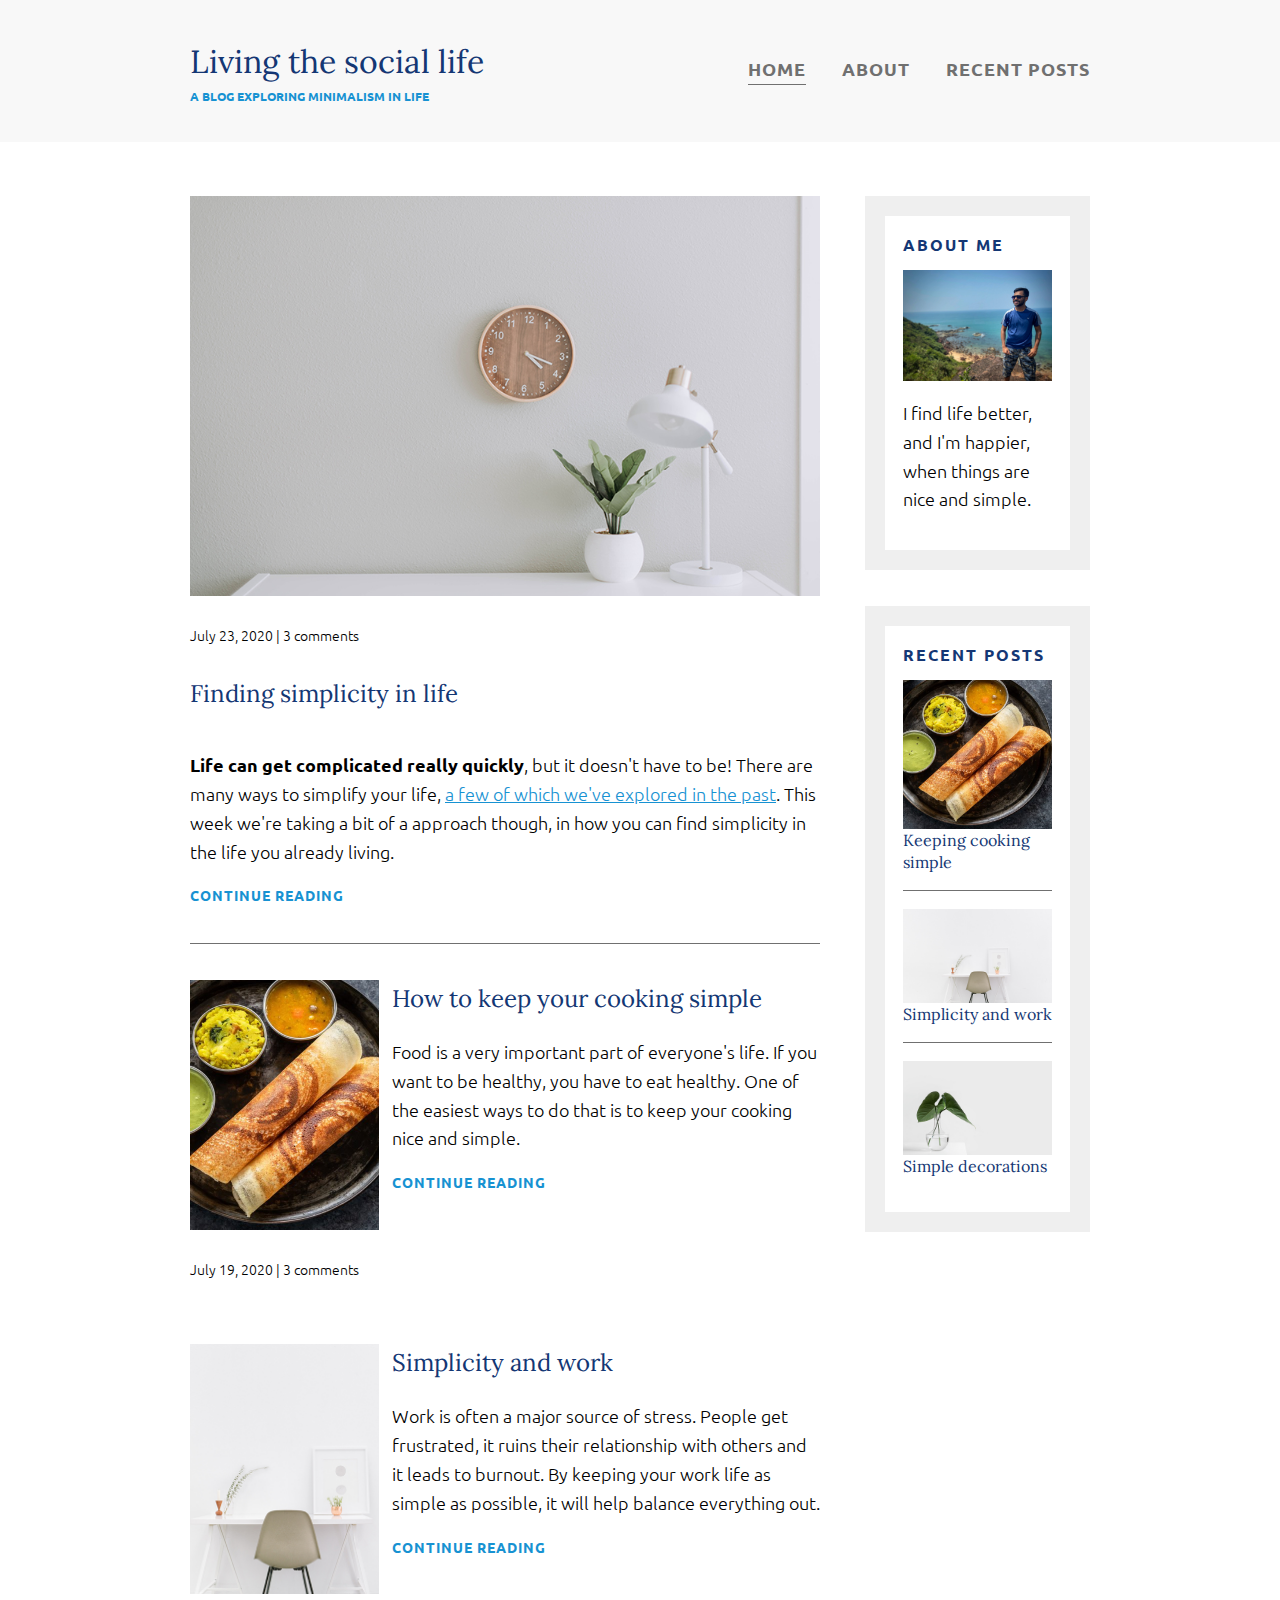
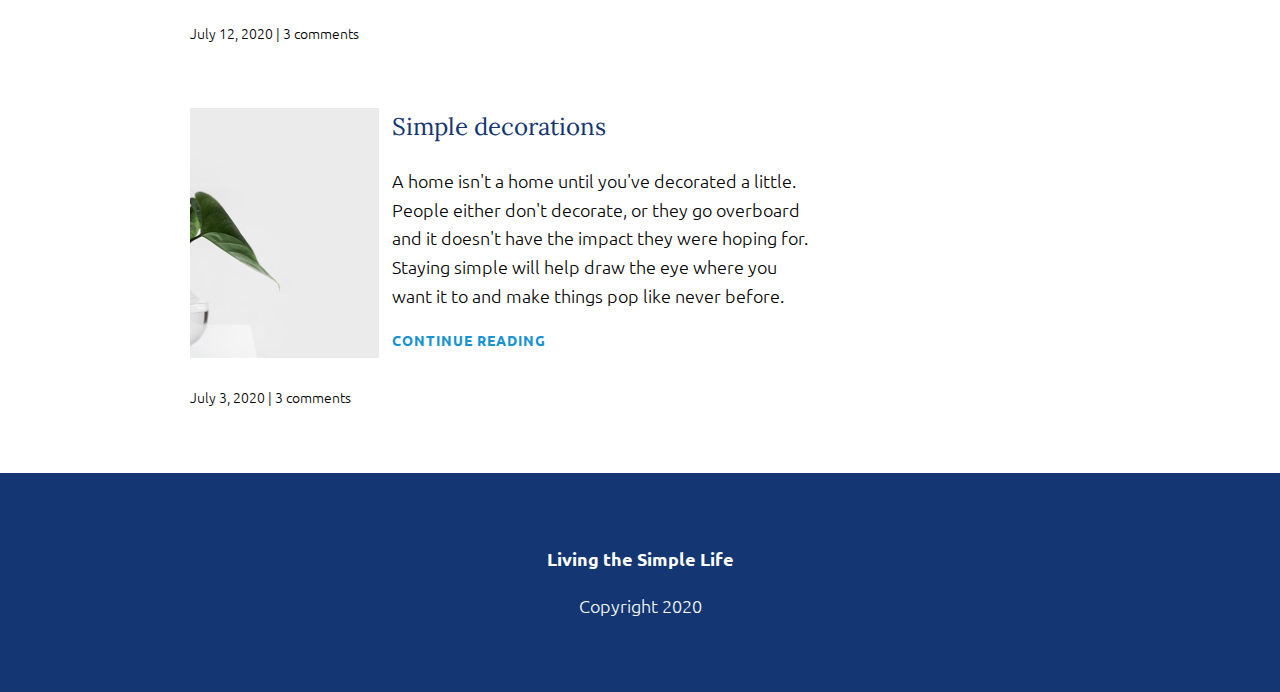
<file: index.html>
<html>
    <head><link rel="stylesheet" href="normalize.css">
        <link href="https://fonts.googleapis.com/css?family=Lora|Ubuntu:300,400,700&display=swap" rel="stylesheet">
        <link rel="stylesheet" href=" style.css">
    </head>

    <body>
        <header>
            <div class="container container-flex">
                <div class="site-title">
                    <h1> Living the social life </h1>
                    <p class="subtitle"> A blog exploring minimalism in life </p>
                </div>

                <nav>
                    <ul>
                        <li><a href="index.html" class="current-page"> Home </a></li>
                        <li><a href="about-me.html"> About </a></li>
                        <li><a href="recent-posts.html"> Recent posts </a></li>
                    </ul>
                </nav>
            </div>    
        </header>

        <div class="container container-flex">
            <main role="main"> 
                <article class="article-featured">
                    <h2 class="article-title">Finding simplicity in life</h2>
                    <img src="img/life.jpg" alt="simple white desk on a white wall with a plant on the far right side" class="article-image">
                    <p class="article-info">July 23, 2020 | 3 comments</p>
                    <p class="article-body"><strong>Life can get complicated really quickly</strong>, but it doesn't have to be! There are many ways to simplify your life, <a href="#">a few of which we've explored in the past</a>. This week we're taking a bit of a approach though, in how you can find simplicity in the life you already living.</p>
                    <a href="#" class="article-read-more">Continue reading</a>
                </article>

                <article class="article-recent">
                    <div class="article-recent-main">
                        <h2 class="article-title">How to keep your cooking simple </h2>
                        <p class="article-body">Food is a very important part of everyone's life. If you want to be healthy, you have to eat healthy. One of the easiest ways to do that is to keep your cooking nice and simple.</p>
                        <a href="#" class="article-read-more">CONTINUE READING</a>
                    </div>
                    <div class="article-recent-secondary">
                        <img src="img/food.jpg" alt="two dumplings on a wood plate with chopsticks" class="article-image">
                        <p class="article-info">July 19, 2020 | 3 comments</p>
                    </div>
                </article>
                
                <article class="article-recent">
                    <div class="article-recent-main">
                        <h2 class="article-title">Simplicity and work </h2>
                        <p class="article-body">Work is often a major source of stress. People get frustrated, it ruins their relationship with others and it leads to burnout. By keeping your work life as simple as possible, it will help balance everything out.</p>
                        <a href="#" class="article-read-more">CONTINUE READING</a>
                    </div>
                    <div class="article-recent-secondary">
                        <img src="img/work.jpg" alt="a chair white chair at a white desk on a white wall" class="article-image">
                        <p class="article-info">July 12, 2020 | 3 comments</p>
                    </div>
                </article>
                
                <article class="article-recent">
                    <div class="article-recent-main">
                        <h2 class="article-title">Simple decorations</h2>
                        <p class="article-body">A home isn't a home until you've decorated a little. People either don't decorate, or they go overboard and it doesn't have the impact they were hoping for. Staying simple will help draw the eye where you want it to and make things pop like never before.</p>
                        <a href="#" class="article-read-more">CONTINUE READING</a>
                    </div>
                    <div class="article-recent-secondary">
                        <img src="img/deco.jpg" alt="a green plant in a clear, round vase with water in it" class="article-image">
                        <p class="article-info">July 3, 2020 | 3 comments</p>
                    </div>
                </article>


            </main>


            <aside class="sidebar">
                <div class="sidebar-widget">
                    <h2 class="widget-title">ABOUT ME</h2>
                    <img src="img/about-me.jpg" alt="john doe" class="widget-image">
                    <p class="widget-body">I find life better, and I'm happier, when things are nice and simple.</p>
                </div>

                <div class="sidebar-widget">
                    <h2 class="widget-title">RECENT POSTS</h2>
                    <div class="widget-recent-post">
                        <h3 class="widget-recent-post-title">Keeping cooking simple</h3>
                        <img src="img/food.jpg" alt="two dumplings on a wood plate with chopsticks" class="widget-image">
                    </div>
                    <div class="widget-recent-post">
                        <h3 class="widget-recent-post-title">Simplicity and work</h3>
                        <img src="img/work.jpg" alt="a chair white chair at a white desk on a white wall" class="widget-image">
                    </div>
                    <div class="widget-recent-post">
                        <h3 class="widget-recent-post-title">Simple decorations</h3>
                        <img src="img/deco.jpg" alt="a green plant in a clear, round vase with water in it" class="widget-image">
                    </div>
                </div>

            </aside>
        </div>



        <footer>
            <p><strong>Living the Simple Life</strong></p>
            <p>Copyright 2020</p>
        </footer>


    </body>
</html>
</file>
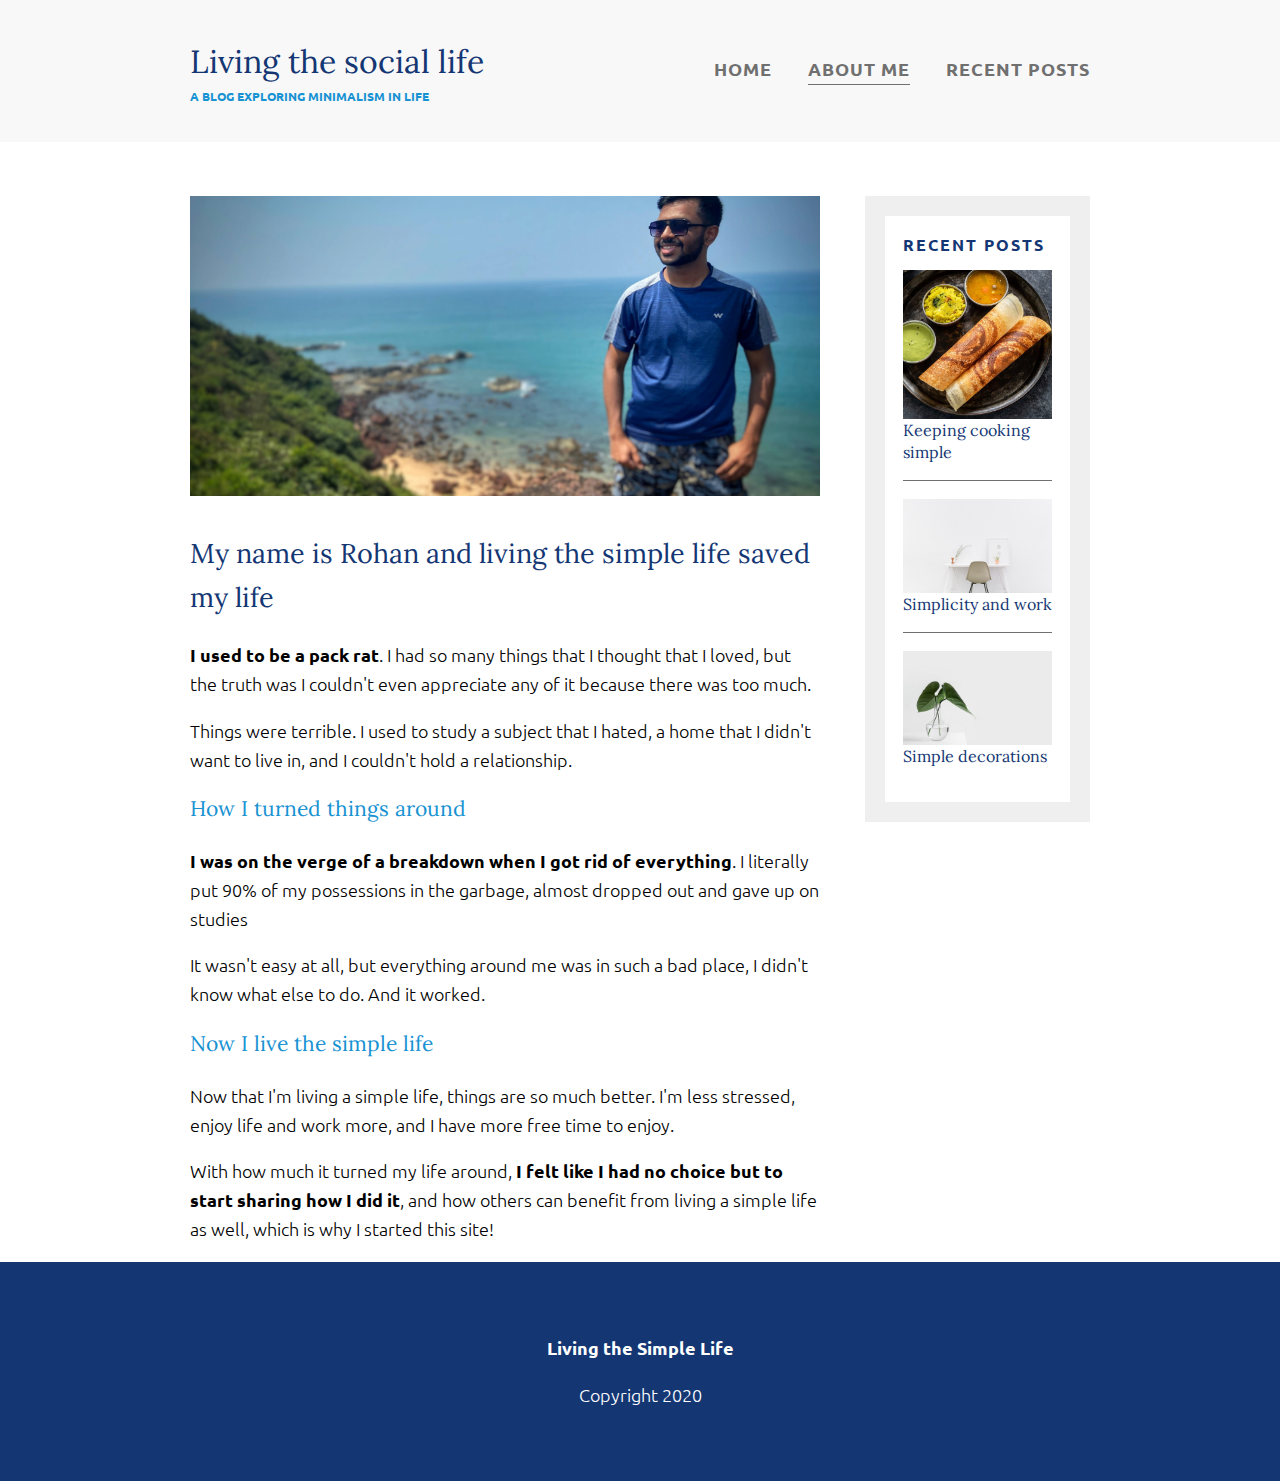
<file: about-me.html>
<html>
    <head><link rel="stylesheet" href="normalize.css">
        <link href="https://fonts.googleapis.com/css?family=Lora|Ubuntu:300,400,700&display=swap" rel="stylesheet">
        <link rel="stylesheet" href="style.css">
    </head>
    <body> 
        <header>
            <div class="container container-flex">
                <div class="site-title">
                    <h1>Living the social life</h1>
                    <p class="subtitle">A blog exploring minimalism in life</p>
                </div>
                <nav>
                    <ul>
                        <li><a href="index.html">Home</a></li>
                        <li><a class="current-page" href="about-me.html">About me</a></li>
                        <li><a href="recent-posts.html">Recent posts</a></li>
                    </ul>
                </nav>
            </div> <!-- / .container -->
        </header>
        
        <div class="container container-flex">
            <main role="main">
                <img src="img/about-me.jpg" class="image-full">
                <h2>My name is Rohan and living the simple life saved my life</h2>

                <p><strong>I used to be a pack rat</strong>. I had so many things that I thought that I loved, but the truth was I couldn't even appreciate any of it because there was too much.</p>
                <p>Things were terrible. I used to study a subject that I hated, a home that I didn't want to live in, and I couldn't hold a relationship.</p>

                <h3>How I turned things around</h3>
                <p><strong>I was on the verge of a breakdown when I got rid of everything</strong>. I literally put 90% of my possessions in the garbage, almost dropped out and gave up on studies</p>
                <p>It wasn't easy at all, but everything around me was in such a bad place, I didn't know what else to do. And it worked.</p>

                <h3>Now I live the simple life</h3>
                <p>Now that I'm living a simple life, things are so much better. I'm less stressed, enjoy life and work more, and I have more free time to enjoy.</p>
                <p>With how much it turned my life around, <strong>I felt like I had no choice but to start sharing how I did it</strong>, and how others can benefit from living a simple life as well, which is why I started this site!</p>
            </main>
            
            <aside class="sidebar">
                            
                <div class="sidebar-widget">
                    <h2 class="widget-title">RECENT POSTS</h2>
                    <div class="widget-recent-post">
                        <h3 class="widget-recent-post-title">Keeping cooking simple</h3>
                        <img src="img/food.jpg" alt="two dumplings on a wood plate with chopsticks" class="widget-image">
                    </div>
                    <div class="widget-recent-post">
                        <h3 class="widget-recent-post-title">Simplicity and work</h3>
                        <img src="img/work.jpg" alt="a chair white chair at a white desk on a white wall" class="widget-image">
                    </div>
                    <div class="widget-recent-post">
                        <h3 class="widget-recent-post-title">Simple decorations</h3>
                        <img src="img/deco.jpg" alt="a green plant in a clear, round vase with water in it" class="widget-image">
                    </div>
                </div>
                
            </aside>
            
        </div>
        
        
        <footer>
            <p><strong>Living the Simple Life</strong></p>
            <p>Copyright 2020</p>
        </footer>

        
        
    </body>
</html>
</file>
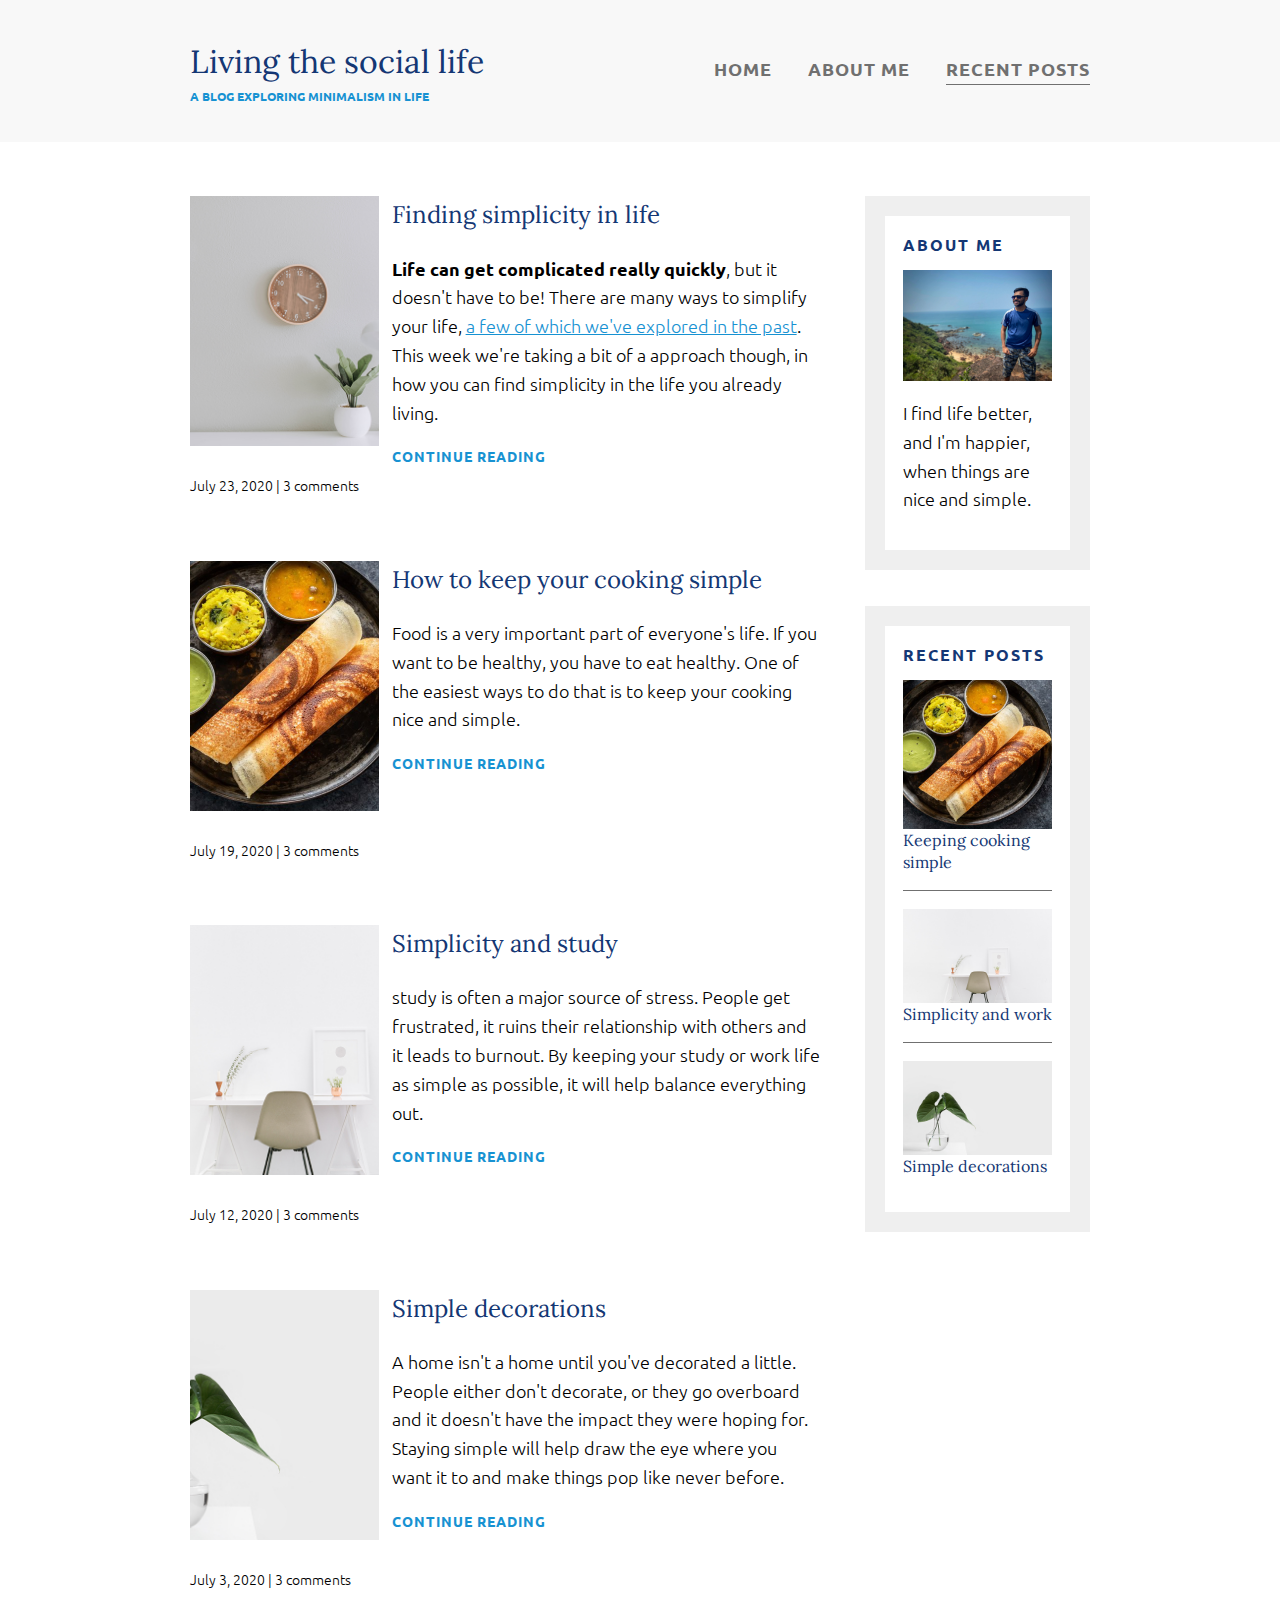
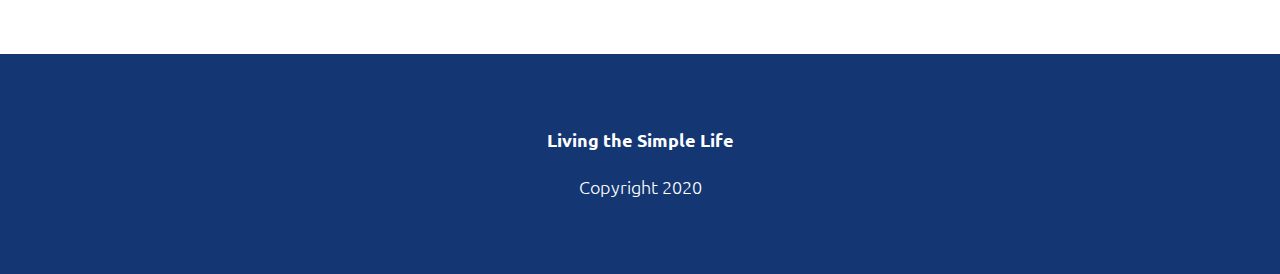
<file: recent-posts.html>
<html>
    <head><link rel="stylesheet" href="normalize.css">
        <link href="https://fonts.googleapis.com/css?family=Lora|Ubuntu:300,400,700&display=swap" rel="stylesheet">
        <link rel="stylesheet" href="style.css">
    </head>
    <body> 
        <header>
            <div class="container container-flex">
                <div class="site-title">
                    <h1>Living the social life</h1>
                    <p class="subtitle">A blog exploring minimalism in life</p>
                </div>
                <nav>
                    <ul>
                        <li><a href="index.html">Home</a></li>
                        <li><a href="about-me.html">About me</a></li>
                        <li><a class="current-page" href="recent-posts.html">Recent posts</a></li>
                    </ul>
                </nav>
            </div> <!-- / .container -->
        </header>
        
        <div class="container container-flex">
            <main role="main">
                
                <article class="article-recent">
                    <div class="article-recent-main">
                        <h2 class="article-title">Finding simplicity in life</h2>
                        <p class="article-body"><strong>Life can get complicated really quickly</strong>, but it doesn't have to be! There are many ways to simplify your life, <a href="#">a few of which we've explored in the past</a>. This week we're taking a bit of a approach though, in how you can find simplicity in the life you already living.</p>
                        <a href="#" class="article-read-more">CONTINUE READING</a>
                    </div>
                    <div class="article-recent-secondary">
                        <img src="img/life.jpg" alt="simple white desk on a white wall with a plant on the far right side" class="article-image">
                        <p class="article-info">July 23, 2020 | 3 comments</p>
                    </div>
                </article>
                
                <article class="article-recent">
                    <div class="article-recent-main">
                        <h2 class="article-title">How to keep your cooking simple </h2>
                        <p class="article-body">Food is a very important part of everyone's life. If you want to be healthy, you have to eat healthy. One of the easiest ways to do that is to keep your cooking nice and simple.</p>
                        <a href="#" class="article-read-more">CONTINUE READING</a>
                    </div>
                    <div class="article-recent-secondary">
                        <img src="img/food.jpg" alt="two dumplings on a wood plate with chopsticks" class="article-image">
                        <p class="article-info">July 19, 2020 | 3 comments</p>
                    </div>
                </article>
                
                <article class="article-recent">
                    <div class="article-recent-main">
                        <h2 class="article-title">Simplicity and study </h2>
                        <p class="article-body">study is often a major source of stress. People get frustrated, it ruins their relationship with others and it leads to burnout. By keeping your study or work life as simple as possible, it will help balance everything out.</p>
                        <a href="#" class="article-read-more">CONTINUE READING</a>
                    </div>
                    <div class="article-recent-secondary">
                        <img src="img/work.jpg" alt="a chair white chair at a white desk on a white wall" class="article-image">
                        <p class="article-info">July 12, 2020 | 3 comments</p>
                    </div>
                </article>
                
                <article class="article-recent">
                    <div class="article-recent-main">
                        <h2 class="article-title">Simple decorations</h2>
                        <p class="article-body">A home isn't a home until you've decorated a little. People either don't decorate, or they go overboard and it doesn't have the impact they were hoping for. Staying simple will help draw the eye where you want it to and make things pop like never before.</p>
                        <a href="#" class="article-read-more">CONTINUE READING</a>
                    </div>
                    <div class="article-recent-secondary">
                        <img src="img/deco.jpg" alt="a green plant in a clear, round vase with water in it" class="article-image">
                        <p class="article-info">July 3, 2020 | 3 comments</p>
                    </div>
                </article>
            </main>
            
            <aside class="sidebar">
                
                <div class="sidebar-widget">
                    <h2 class="widget-title">ABOUT ME</h2>
                    <img src="img/about-me.jpg" alt="john doe" class="widget-image">
                    <p class="widget-body">I find life better, and I'm happier, when things are nice and simple.</p>
                </div>
                
                <div class="sidebar-widget">
                    <h2 class="widget-title">RECENT POSTS</h2>
                    <div class="widget-recent-post">
                        <h3 class="widget-recent-post-title">Keeping cooking simple</h3>
                        <img src="img/food.jpg" alt="two dumplings on a wood plate with chopsticks" class="widget-image">
                    </div>
                    <div class="widget-recent-post">
                        <h3 class="widget-recent-post-title">Simplicity and work</h3>
                        <img src="img/work.jpg" alt="a chair white chair at a white desk on a white wall" class="widget-image">
                    </div>
                    <div class="widget-recent-post">
                        <h3 class="widget-recent-post-title">Simple decorations</h3>
                        <img src="img/deco.jpg" alt="a green plant in a clear, round vase with water in it" class="widget-image">
                    </div>
                </div>
                
            </aside>
            
        </div>
        
        
        <footer>
            <p><strong>Living the Simple Life</strong></p>
            <p>Copyright 2020</p>
        </footer>

        
        
    </body>
</html>
</file>
<file: style.css>
/*  Fonts
-----
font-family: 'Lora', serif;
font-family: 'Ubuntu', sans-serif;
*/

body {
    margin: 0;
    font-family: 'Ubuntu', sans-serif;
    font-size: 1.125rem;
    font-weight: 300;
    line-height: 1.6;
}

img {
    max-width: 100%;
    display: block;
}

.image-full {
    max-height: 300px;
    width: 100%;
    object-fit: cover;
    margin-bottom: 2em;
}

/* =================
Typography
================= */

h1, 
h2,
h3 {
    font-family: 'Lora', serif;
    font-weight: 400;
    color: #143774;
    margin-top: 0;
}

h1 {
    font-size: 2rem;
    margin: 0;
}

h3 {
    color: #1792d2;
}

a {
    color: #1792d2;
}

a:hover,
a:focus {
    color: #143774;
}

strong {
    font-weight: 700;
}

/* h1 subtitle */
.subtitle {
    font-weight: 700;
    color: #1792d2;
    font-size: .75rem;
    margin: 0;
    text-transform: uppercase;
}

.article-title {
    font-size: 1.5rem;
}

.article-read-more,
.article-info {
    font-size: .875rem;
}

.article-read-more {
    color: #1792d2;
    text-decoration: none;
    font-weight: 700;
    text-transform: uppercase;
    letter-spacing: 1px;
}

.article-read-more:hover,
.article-read-more:focus {
    color: #143774;
    text-decoration: underline;
}

.article-info {
    margin: 2em 0;
}

.widget-title,
.widget-recent-post-title {
    font-size: 1rem;
    line-height: 1.4;
}

.widget-title {
    font-family: 'Ubuntu', sans-serif;
    font-weight: 700;
    letter-spacing: 2px;
}

.widget-recent-post-title {
    color: #143774;
}


/* =================
Layout
================= */

.container {
    width: 90%;
    max-width: 900px;
    margin: 0 auto;
}

.container-flex {
    display: flex;
    flex-direction: column;
    justify-content: space-between;
}

header {
    background: #f8f8f8;
    padding: 2em 0;
    text-align: center;
    margin-bottom: 3em;
}

footer {
    background:#143774;
    color: white;
    text-align: center;
    padding: 3em 0;
}


@media (min-width: 675px) {
    header {
        text-align: left;
    }
    
    .container-flex {
        flex-direction: row;
    }
    
    main {
        width: 70%;
    }
    
    aside {
        width: 25%;
        min-width: 200px;
        margin-left: 1em;
    }
}

/* navigation */

nav ul {
    list-style: none;
    padding: 0;
    display: flex;
    justify-content: center;
}
/* The justify-content property aligns the flexible container's items when the items do not use all available space on the main-axis (horizontally).  */

nav li {
    margin-left: 2em;
}

nav a {
    text-decoration: none;
    color: #707070;
    font-weight: 700;
    text-transform: uppercase;
    letter-spacing: 1px;
    padding: .25em 0;
}

nav a:hover,
nav a:focus {
    color: #1792d2;
}

.current-page {
    border-bottom: 1px solid #707070;
}

.current-page:hover {
    color: #707070;
}

@media (max-width: 675px) {
    nav ul {
        flex-direction: column;
    }
    
    nav li {
        margin: .5em 0;
    }
}

/* articles */

.article-featured {
    border-bottom: #707070 1px solid;
    padding-bottom: 2em;
    margin-bottom: 2em;
}

.article-recent {
    display: flex;
    flex-direction: column;
    margin-bottom: 2em;
}

.article-recent-main {
    order: 2;
}

.article-recent-secondary {
    order: 1;
}

@media (min-width: 675px) {
    .article-recent {
        flex-direction: row;
        justify-content: space-between;
    }
    
    .article-recent-main {
        width: 68%;
    }
    
    .article-recent-secondary {
        width: 30%;
    }
    
    .article-featured {
        display: flex;
        flex-direction: column;
    }
    
    .article-image {
        order: -2;
        min-height: 250px;
        object-fit: cover;
        /* object-position: left; */
    }
    
    .article-info {
        order: -1;
    }
}

/* widgets */

.sidebar-widget {
    border: 20px solid #efefef;
    margin-bottom: 2em;
    padding: 1em;
}

.widget-recent-post {
    display: flex;
    flex-direction: column;
    border-bottom: 1px solid #707070;
    margin-bottom: 1em;
}

.widget-recent-post:last-child {
    border: 0;
    margin: 0;
}

.widget-image {
    order: -1;
}
</file>
